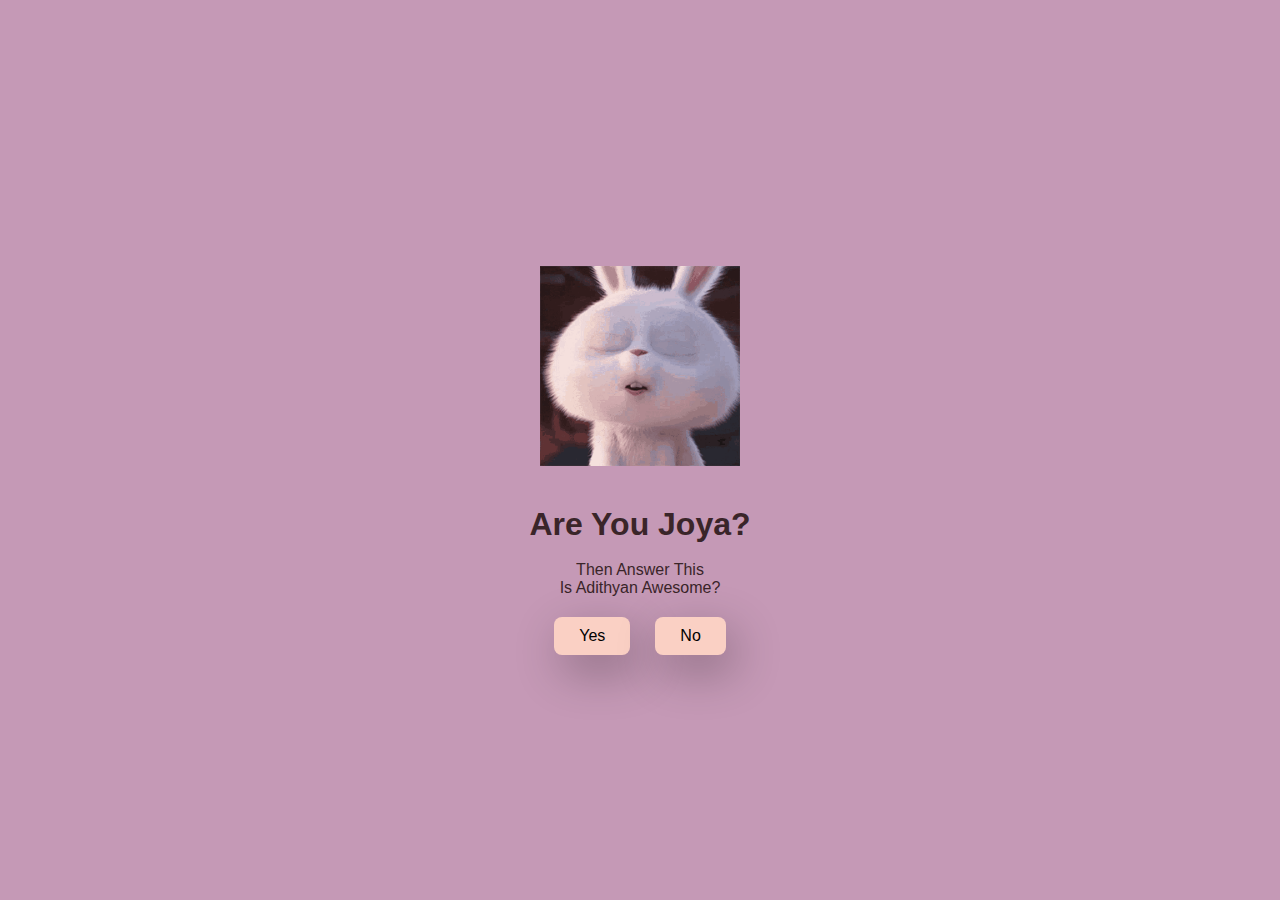
<file: index.html>
<!DOCTYPE html>
<html lang ="en">
    <head>
        <meta charset="UTF-8">
        <meta name="viewport" content ="width=device-width, initial-scale=1.0">
        <title>Suprise</title>
        <link rel="stylesheet" href="./style.css"/>
        <style>
            .color1{
            color: #3a2529;

            }
            .color2{
            color: #291d1f23;

            }
        </style>
    </head>
    <body>
        <div class="container">
            <div class="container">
                <img src="assets/snowball.gif" alt="Snowball GIF" style="width: 100%;">
            </div>
            <div class="color1"><h1>Are You Joya?</h1>
                <br>
            <p>Then Answer This<br>Is Adithyan Awesome?</p></div>
            
            <div class="btn">
                <a href="yes.html">Yes</a>
                <a href="no1.html">No</a>

            </div>
            
        </div>
    </body>
</html>
</file>
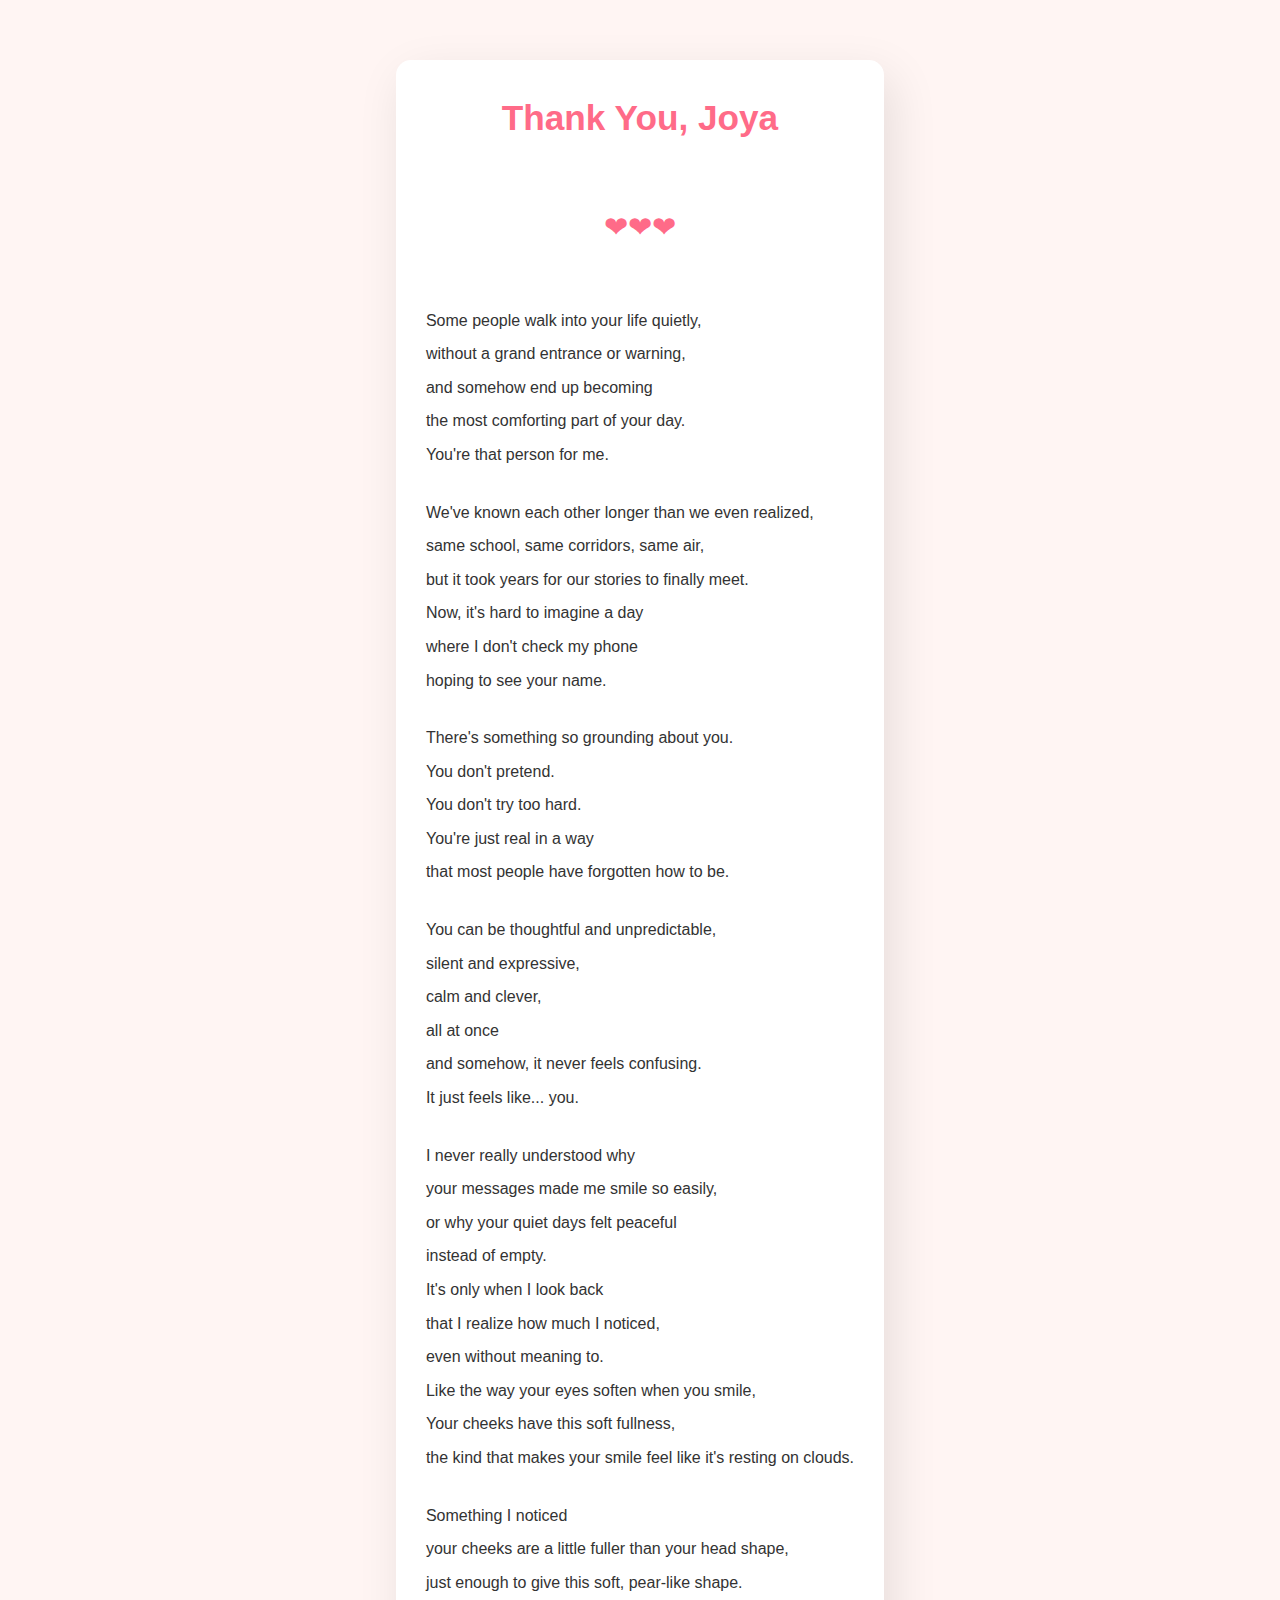
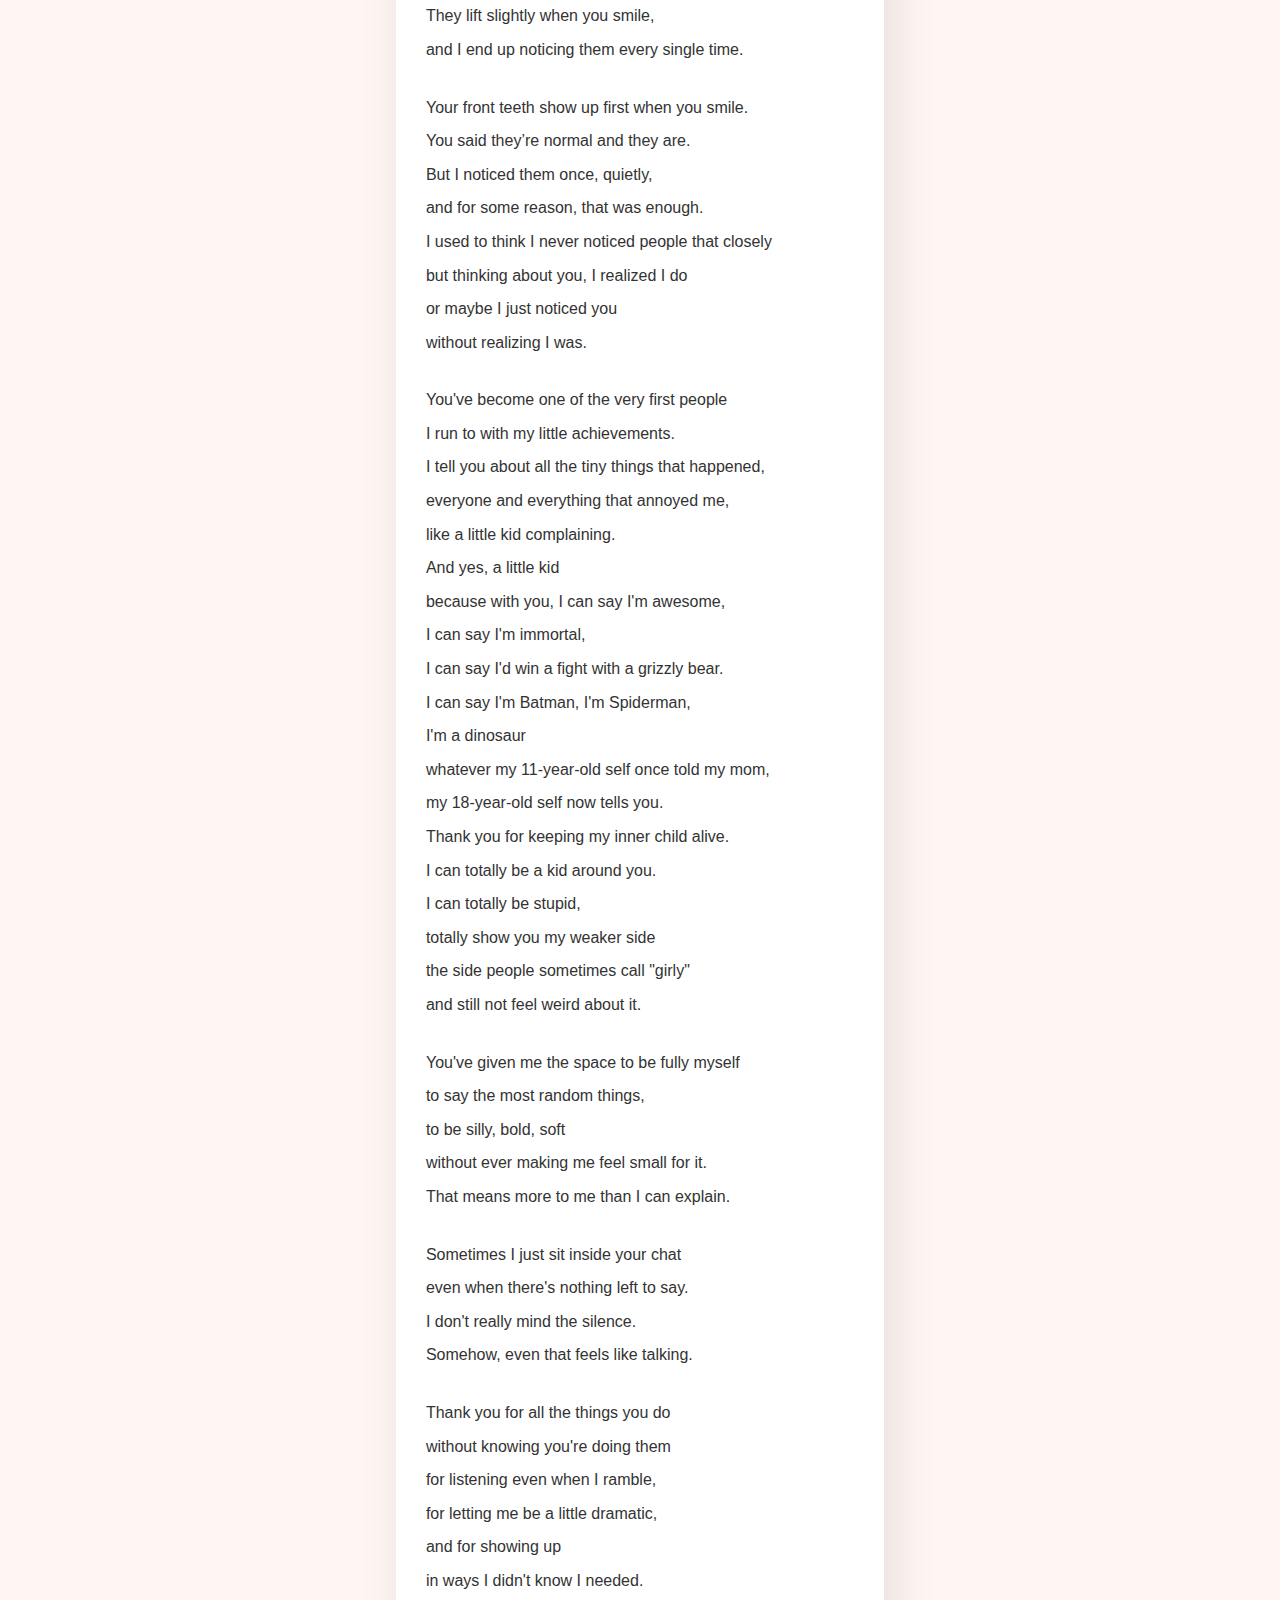
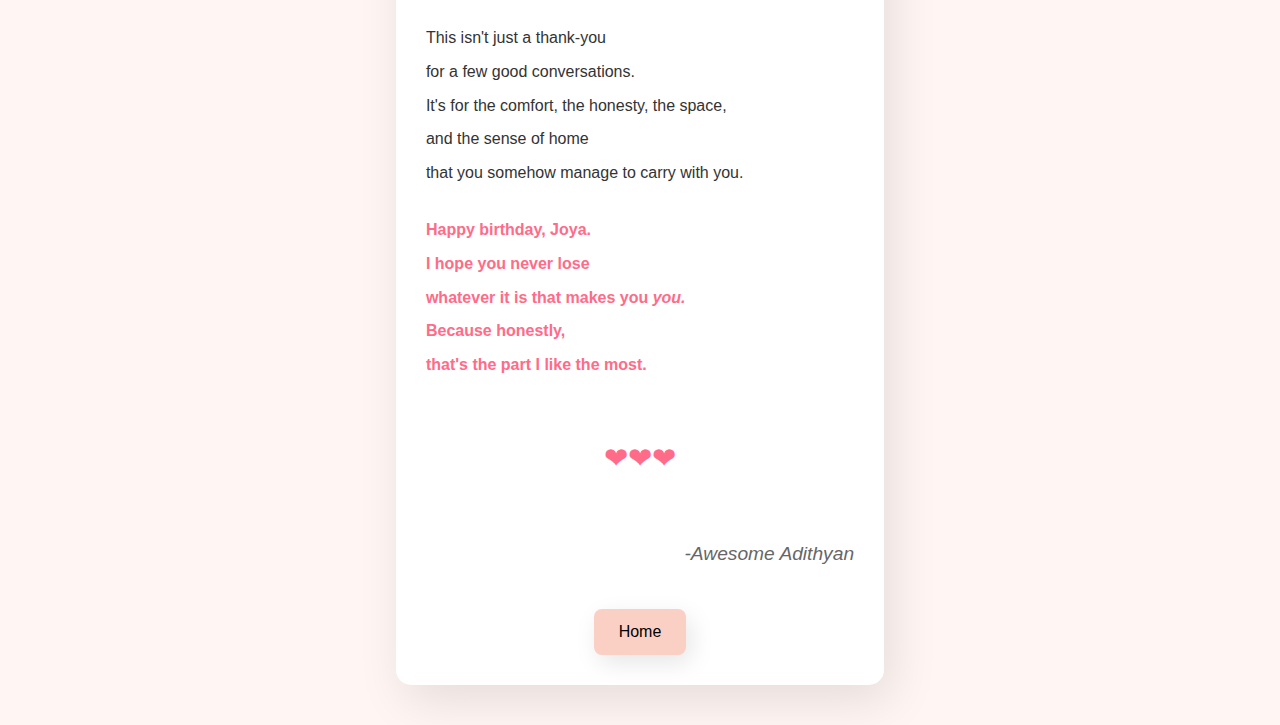
<file: gift.html>
<!DOCTYPE html>
<html lang="en">
<head>
    <meta charset="UTF-8">
    <meta name="viewport" content="width=device-width, initial-scale=1.0">
    <title>For Joya</title>
    <link rel="stylesheet" href="./style.css"/>
    <style>
        body {
            font-family: 'Georgia', serif;
            background-color: #FFF5F3;
            color: #333;
            line-height: 1.6;
            padding: 20px;
            max-width: 700px;
            margin: 0 auto;
        }
        
        .poem-container {
            background-color: white;
            padding: 30px;
            border-radius: 15px;
            box-shadow: 0.5rem 1rem 3rem hsl(0,0%,0%,0.1);
            margin-top: 20px;
        }
        
        h1 {
            color: #FF6B88;
            text-align: center;
            margin-bottom: 25px;
            font-weight: normal;
            font-size: 2.2em;
        }
        
        .poem-section {
            margin-bottom: 2em;
        }
        
        .poem-line {
    display: block;
    margin-bottom: 0.5em;
    text-align: left;
    padding-left: 0;
    margin-left: 0;
}

.poem-line1 {
    display: block;
    margin-bottom: 0.5em;
    text-align: left;
    color: #FF6B88;
    font-weight: bold;
    padding-left: 0;
    margin-left: 0;
}

        
        .poem-line.center {
            text-align: center;
            padding-left: 0;
            text-indent: 0;
            margin-left: 0;
            margin-top: 1.5em;
            margin-bottom: 1.5em;
        }
        
        .highlight {
            color: #FF6B88;
            font-weight: bold;
        }
        
        .signature {
            font-style: italic;
            text-align: right;
            margin-top: 20px;
            font-size: 1.2em;
            color: #666;
        }
        
        .hearts {
            text-align: center;
            font-size: 1.8em;
            color: #FF6B88;
            margin: 2em 0;
            animation: pulse 1.5s infinite;
        }
        
        @keyframes pulse {
            0% { transform: scale(1); }
            50% { transform: scale(1.3); }
            100% { transform: scale(1); }
        }
        
        .nav-buttons {
             display: flex;
            justify-content: center;
            align-items: center;
            margin-top: 40px;
        }           

        
        .nav-btn {
            text-decoration: none;
            color: black;
            background-color: #FAD0C4;
            align-items: center;
            padding: 10px 25px;
            border-radius: 8px;
            box-shadow: 0.3rem 0.5rem 1.5rem hsl(0,0%,0%,0.1);
            transition: all 0.3s ease;
        }
        
        .nav-btn:hover {
            transform: translateY(-2px);
            box-shadow: 0.5rem 0.8rem 2rem hsl(0,0%,0%,0.15);
        }
        
        .nav-btn.highlight-btn {
            background-color: #FFD1DC;
        }
    </style>
</head>
<body>
    <div class="container">
        <div class="poem-container">
            <h1><b>Thank You, Joya</b></h1>
            
            <div class="hearts">❤❤❤</div>
            
            <div class="poem-section">
                <span class="poem-line">Some people walk into your life quietly,</span>
                <span class="poem-line">without a grand entrance or warning,</span>
                <span class="poem-line">and somehow end up becoming</span>
                <span class="poem-line">the most comforting part of your day.</span>
                <span class="poem-line">You're that person for me.</span>
            </div>
            
            <div class="poem-section">
                <span class="poem-line">We've known each other longer than we even realized,</span>
                <span class="poem-line">same school, same corridors, same air,</span>
                <span class="poem-line">but it took years for our stories to finally meet.</span>
                <span class="poem-line">Now, it's hard to imagine a day</span>
                <span class="poem-line">where I don't check my phone</span>
                <span class="poem-line">hoping to see your name.</span>
            </div>
            
            <div class="poem-section">
                <span class="poem-line">There's something so grounding about you.</span>
                <span class="poem-line">You don't pretend.</span>
                <span class="poem-line">You don't try too hard.</span>
                <span class="poem-line">You're just real in a way</span>
                <span class="poem-line">that most people have forgotten how to be.</span>
            </div>
            
            <div class="poem-section">
                <span class="poem-line">You can be thoughtful and unpredictable,</span>
                <span class="poem-line">silent and expressive,</span>
                <span class="poem-line">calm and clever,</span>
                <span class="poem-line">all at once</span>
                <span class="poem-line">and somehow, it never feels confusing.</span>
                <span class="poem-line">It just feels like... you.</span>
            </div>
            
            <div class="poem-section">
                <span class="poem-line">I never really understood why</span>
                <span class="poem-line">your messages made me smile so easily,</span>
                <span class="poem-line">or why your quiet days felt peaceful</span>
                <span class="poem-line">instead of empty.</span>
                <span class="poem-line">It's only when I look back</span>
                <span class="poem-line">that I realize how much I noticed,</span>
                <span class="poem-line">even without meaning to.</span>
                <span class="poem-line">Like the way your eyes soften when you smile,</span>
                <span class="poem-line">Your cheeks have this soft fullness,</span>
                <span class="poem-line">the kind that makes your smile feel like it's resting on clouds.</span>
            </div>
            
            
            
            <div class="poem-section">
                <span class="poem-line">Something I noticed</span>
                <span class="poem-line">your cheeks are a little fuller than your head shape,</span>
                <span class="poem-line">just enough to give this soft, pear-like shape.</span>
                <span class="poem-line">They lift slightly when you smile,</span>
                <span class="poem-line">and I end up noticing them every single time.</span>
            </div>

            <div class="poem-section">
                <span class="poem-line">Your front teeth show up first when you smile.</span>
                <span class="poem-line">You said they’re normal and they are.</span>
                <span class="poem-line">But I noticed them once, quietly,</span>
                <span class="poem-line">and for some reason, that was enough.</span>
                <span class="poem-line">I used to think I never noticed people that closely</span>
                <span class="poem-line">but thinking about you, I realized I do</span>
                <span class="poem-line">or maybe I just noticed you</span>
                <span class="poem-line">without realizing I was.</span>
            </div>
            
           

            
            
            
            <div class="poem-section">
                <span class="poem-line">You've become one of the very first people</span>
                <span class="poem-line">I run to with my little achievements.</span>
                <span class="poem-line">I tell you about all the tiny things that happened,</span>
                <span class="poem-line">everyone and everything that annoyed me,</span>
                <span class="poem-line">like a little kid complaining.</span>
                <span class="poem-line">And yes, a little kid</span>
                <span class="poem-line">because with you, I can say I'm awesome,</span>
                <span class="poem-line">I can say I'm immortal,</span>
                <span class="poem-line">I can say I'd win a fight with a grizzly bear.</span>
                <span class="poem-line">I can say I'm Batman, I'm Spiderman,</span>
                <span class="poem-line">I'm a dinosaur</span>
                <span class="poem-line">whatever my 11-year-old self once told my mom,</span>
                <span class="poem-line">my 18-year-old self now tells you.</span>
                <span class="poem-line">Thank you for keeping my inner child alive.</span>
                <span class="poem-line">I can totally be a kid around you.</span>
                <span class="poem-line">I can totally be stupid,</span>
                <span class="poem-line">totally show you my weaker side</span>
                <span class="poem-line">the side people sometimes call "girly"</span>
                <span class="poem-line">and still not feel weird about it.</span>
            </div>
            
            <div class="poem-section">
                <span class="poem-line">You've given me the space to be fully myself</span>
                <span class="poem-line">to say the most random things,</span>
                <span class="poem-line">to be silly, bold, soft</span>
                <span class="poem-line">without ever making me feel small for it.</span>
                <span class="poem-line">That means more to me than I can explain.</span>
            </div>
            
            <div class="poem-section">
                <span class="poem-line">Sometimes I just sit inside your chat</span>
                <span class="poem-line">even when there's nothing left to say.</span>
                <span class="poem-line">I don't really mind the silence.</span>
                <span class="poem-line">Somehow, even that feels like talking.</span>
            </div>
            
            <div class="poem-section">
                <span class="poem-line">Thank you for all the things you do</span>
                <span class="poem-line">without knowing you're doing them</span>
                <span class="poem-line">for listening even when I ramble,</span>
                <span class="poem-line">for letting me be a little dramatic,</span>
                <span class="poem-line">and for showing up</span>
                <span class="poem-line">in ways I didn't know I needed.</span>
            </div>
            
            <div class="poem-section">
                <span class="poem-line">This isn't just a thank-you</span>
                <span class="poem-line">for a few good conversations.</span>
                <span class="poem-line">It's for the comfort, the honesty, the space,</span>
                <span class="poem-line">and the sense of home</span>
                <span class="poem-line">that you somehow manage to carry with you.</span>
            </div>
            
            <div class="poem-section">
                <span class="poem-line1">Happy birthday, Joya.</span>
                <span class="poem-line1">I hope you never lose</span>
                <span class="poem-line1">whatever it is that makes you <i>you.</i></span>
                <span class="poem-line1">Because honestly,</span>
                <span class="poem-line1">that's the part I like the most.</span>
            </div>
            
            <div class="hearts">❤❤❤</div>
            
            <div class="signature">
                <p>-Awesome Adithyan</p>
            </div>
            
            <div class="nav-buttons">
                <a href="index.html" class="nav-btn"> Home</a>
            </div>
        </div>
    </div>
</body>
</html>
</file>
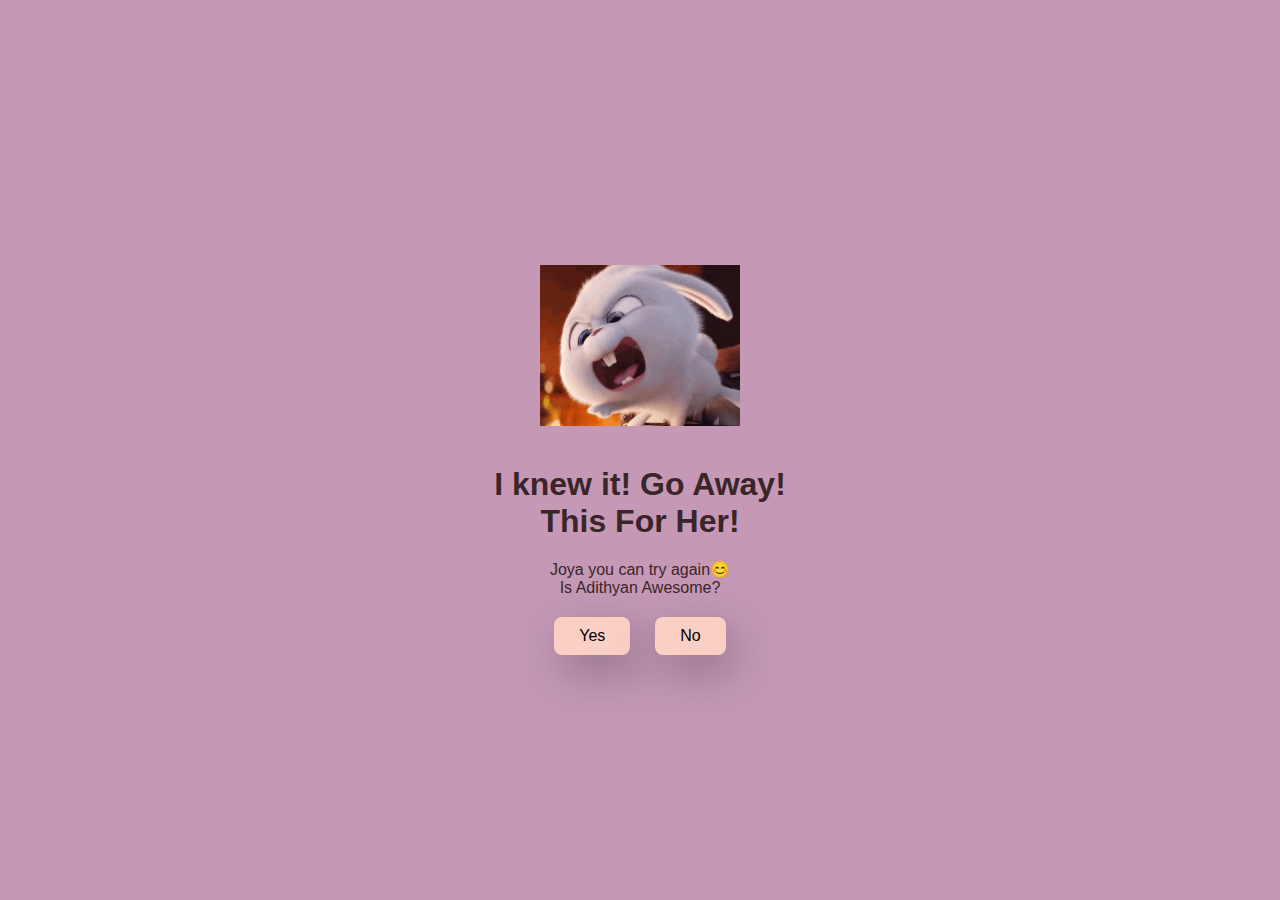
<file: no1.html>
<!DOCTYPE html>
<html lang ="en">
    <head>
        <meta charset="UTF-8">
        <meta name="viewport" content ="width=device-width, initial-scale=1.0">
        <title>Suprise</title>
        <link rel="stylesheet" href="./style.css"/>
        <style>
            .color1{
            color: #3a2529;

            }
            .color2{
            color: #291d1f23;

            }
        </style>
    </head>
    <body>
        <div class="container">
            <div class="container">
                <img src="assets/shouting.gif" alt="Angry GIF" style="width: 100%;">
            </div>
            
            <script type="text/javascript" async src="https://tenor.com/embed.js"></script>
            <h1 class="color1"> I knew it! Go Away! <br>This For Her!</h1>
            <p class="color1">Joya you can try again😊<br>Is Adithyan Awesome?</p>
            <div class="btn">
                <a href="yes.html">Yes</a>
                <a href="no2.html">No</a>

            </div>
        </div>
    </body>
</html>
</file>
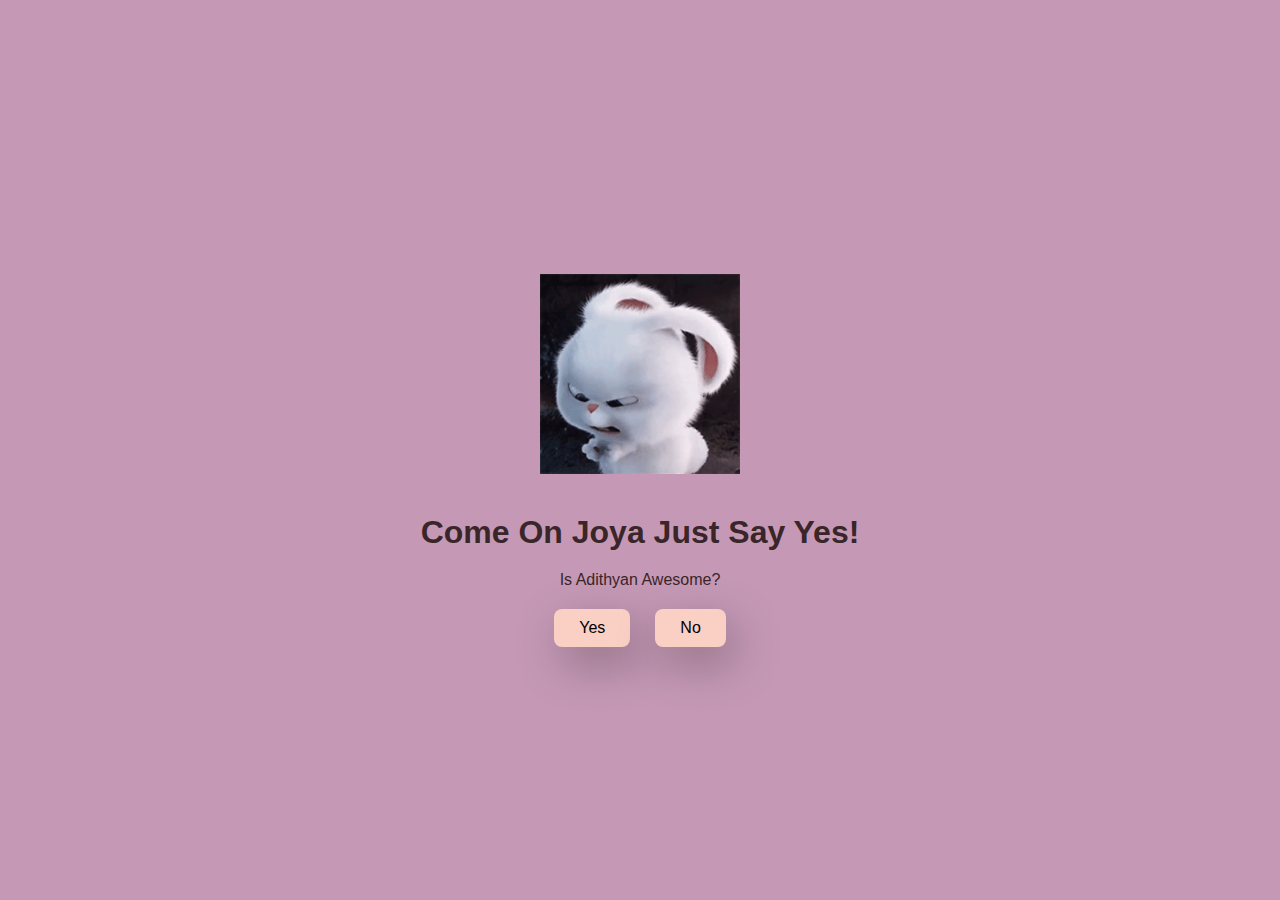
<file: no2.html>
<!DOCTYPE html>
<html lang ="en">
    <head>
        <meta charset="UTF-8">
        <meta name="viewport" content ="width=device-width, initial-scale=1.0">
        <title>Suprise</title>
        <link rel="stylesheet" href="./style.css"/>
        <style>
            .color1{
            color: #3a2529;

            }
            .color2{
            color: #291d1f23;

            }
        </style>
    </head>
    <body>
        <div class="container">
            <div class="container">
                <img src="assets/no2.gif" alt="Angry GIF" style="width: 100%;">
            </div>
            
            <script type="text/javascript" async src="https://tenor.com/embed.js"></script>
            <h1 class="color1"> Come On Joya Just Say Yes!</h1>
            <p class="color1">Is Adithyan Awesome?</p>
            <div class="btn">
                <a href="yes.html">Yes</a>
                <a href="no3.html">No</a>

            </div>
        </div>
    </body>
</html>
</file>
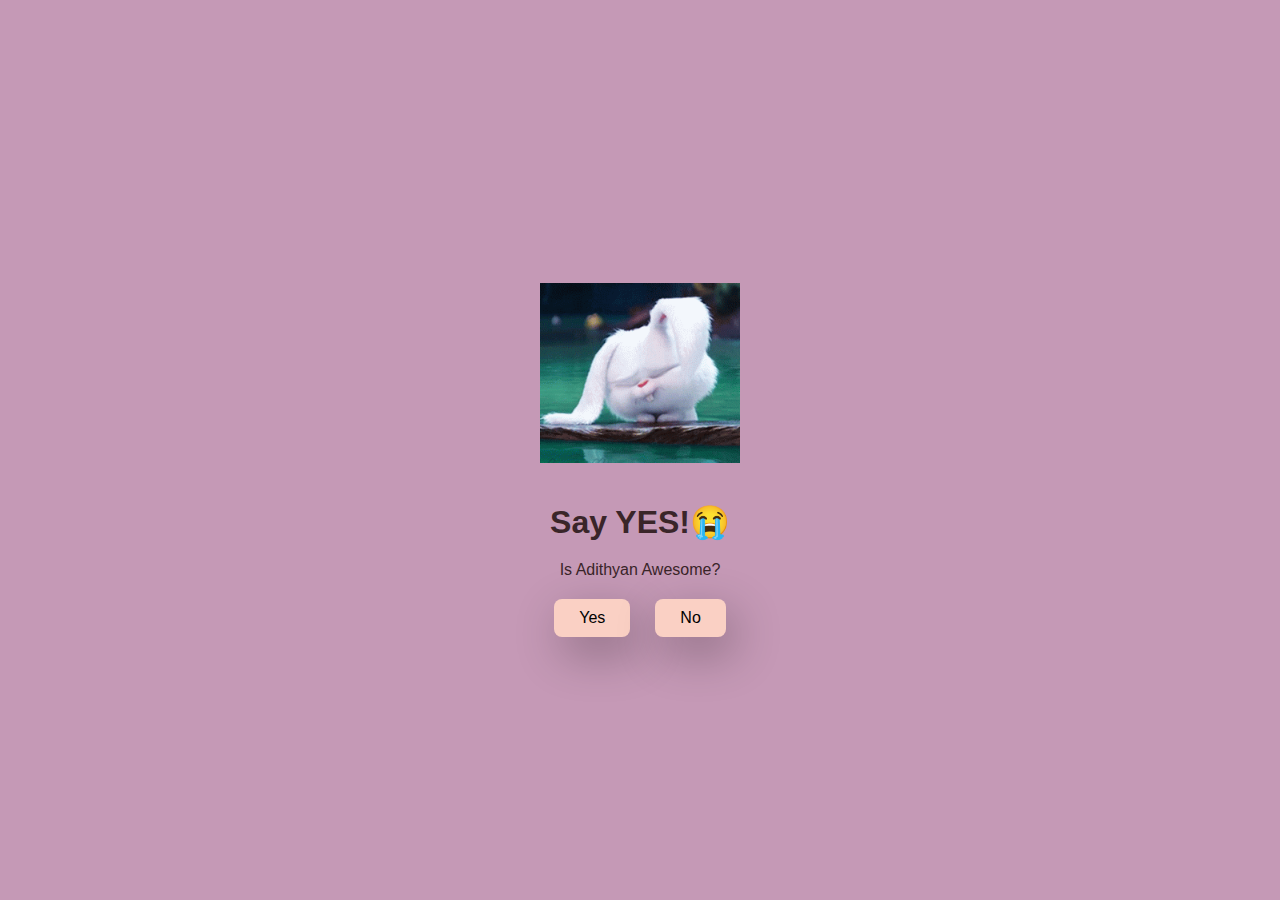
<file: no3.html>
<!DOCTYPE html>
<html lang ="en">
    <head>
        <meta charset="UTF-8">
        <meta name="viewport" content ="width=device-width, initial-scale=1.0">
        <title>Suprise</title>
        <link rel="stylesheet" href="./style.css"/>
        <style>
            .color1{
            color: #3a2529;

            }
            .color2{
            color: #291d1f23;

            }
        </style>
    </head>
    <body>
        <div class="container">
            <div class="container">
                <img src="assets/no3.gif" alt="Angry GIF" style="width: 100%;">
            </div>
            
            <script type="text/javascript" async src="https://tenor.com/embed.js"></script>
            <h1 class="color1">Say YES!😭</h1>
            <p class="color1">Is Adithyan Awesome?</p>
            <div class="btn">
                <a href="yes.html">Yes</a>
                <a href="#" id="move-random">No</a>

            </div>
        </div>
        <script src="./script.js"> </script>
    </body>
</html>
</file>
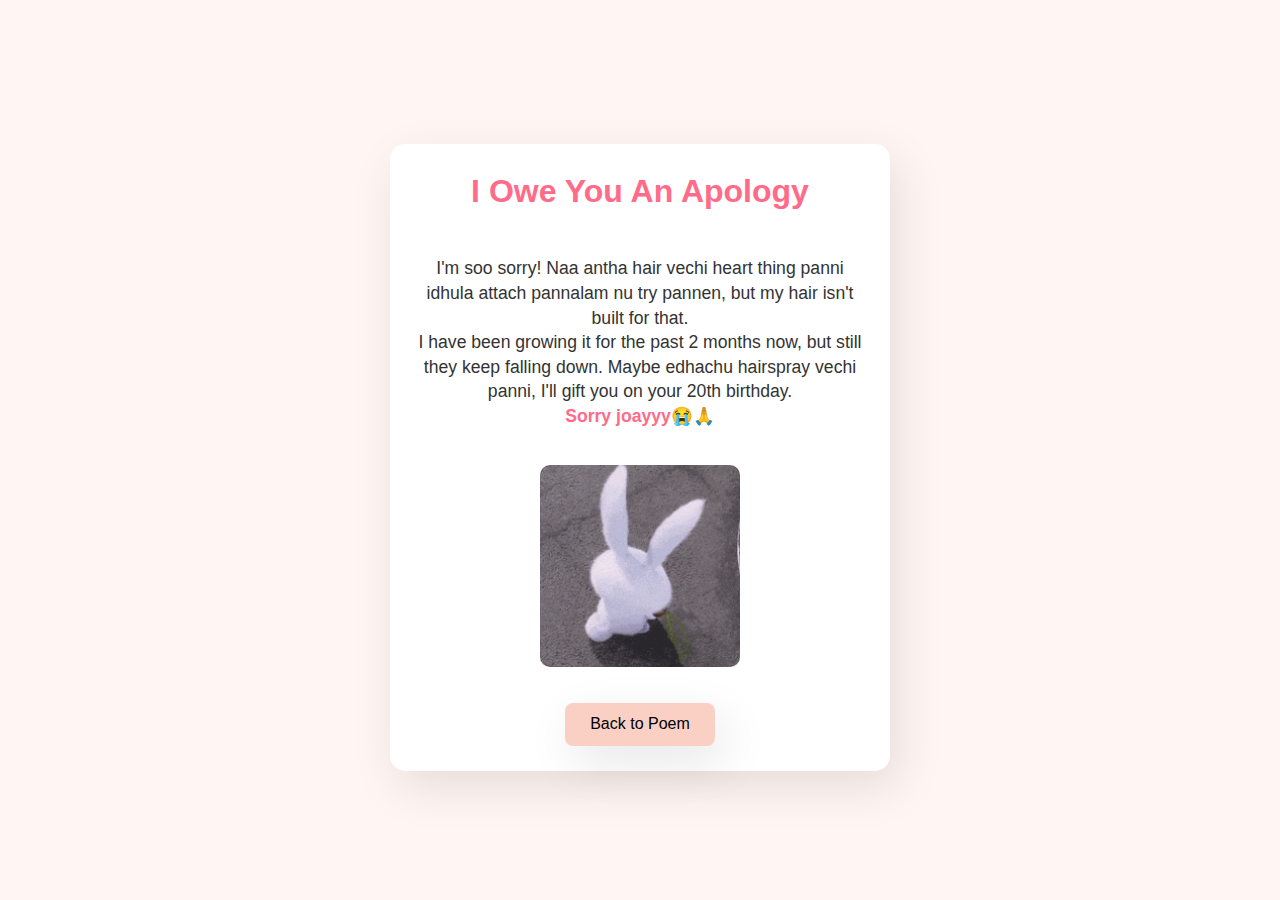
<file: sorry.html>
<!DOCTYPE html>
<html lang="en">
<head>
    <meta charset="UTF-8">
    <meta name="viewport" content="width=device-width, initial-scale=1.0">
    <title>For Joya</title>
    <link rel="stylesheet" href="./style.css"/>
    <style>
        body {
            font-family: 'Arial', sans-serif;
            background-color: #FFF5F3;
            color: #333;
            line-height: 1.4;
            padding: 20px;
            max-width: 800px;
            margin: 0 auto;
        }
        
        .apology-container {
            background-color: white;
            padding: 25px;
            border-radius: 15px;
            box-shadow: 0.5rem 1rem 3rem hsl(0,0%,0%,0.1);
            margin-top: 15px;
            
        }
        
        h1 {
            color: #FF6B88;
            margin-bottom: 20px;
        }
        
        .apology-text {
            font-size: 1.1em;
            margin-bottom: 1.5em;
            position: relative;
            text-align:center;
        }
        
        .highlight {
            color: #FF6B88;
            font-weight: bold;
        }
        
        .hearts {
            font-size: 1.5em;
            color: #FF6B88;
            margin: 15px 0;
            animation: pulse 1.5s infinite;
        }
        
        @keyframes pulse {
            0% { transform: scale(1); }
            50% { transform: scale(1.3); }
            100% { transform: scale(1); }
        }
        
        .back-btn {
            display: inline-block;
            margin-top: 20px;
            text-decoration: none;
            color: black;
            background-color: #FAD0C4;
            padding: 10px 25px;
            border-radius: 8px;
            box-shadow: 0.5rem 1rem 3rem hsl(0,0%,0%,0.1);
            transition: transform 0.3s ease;
        }
        
        .back-btn:hover {
            transform: translateY(-3px);
        }
        
        .broken-heart {
            font-size: 2em;
            display: inline-block;
            animation: broken 2s infinite;
            transform-origin: center;
        }
        
        @keyframes broken {
            0% { transform: rotate(0deg); }
            20% { transform: rotate(-15deg); }
            40% { transform: rotate(10deg); }
            60% { transform: rotate(-10deg); }
            80% { transform: rotate(5deg); }
            100% { transform: rotate(0deg); }
        }
    </style>
</head>
<body>
    <div class="container">
        <div class="apology-container">
            
            <h1>I Owe You An Apology</h1>
        </br>
            <div class="apology-text">
                <p><span >I'm soo sorry!</span> Naa antha hair vechi heart thing panni idhula attach pannalam nu try pannen, but my hair isn't built for that.</p>
                
                <p>I have been growing it for the past 2 months now, but still they keep falling down. Maybe edhachu hairspray vechi panni, I'll gift you on your 20th birthday.</p>
                
                <p class="highlight">Sorry joayyy😭🙏</p>
            </div>
            
            
            
            <div>
                <img src="assets/yes.gif" alt="Cute GIF" style="max-width: 200px; width: 100%; height: auto; border-radius: 10px; margin: 10px 0;">
            </div>
            
            <div style="text-align: center;">
                <a href="gift.html" class="back-btn">Back to Poem</a>
            </div>
        </div>
    </div>
</body>
</html>
</file>
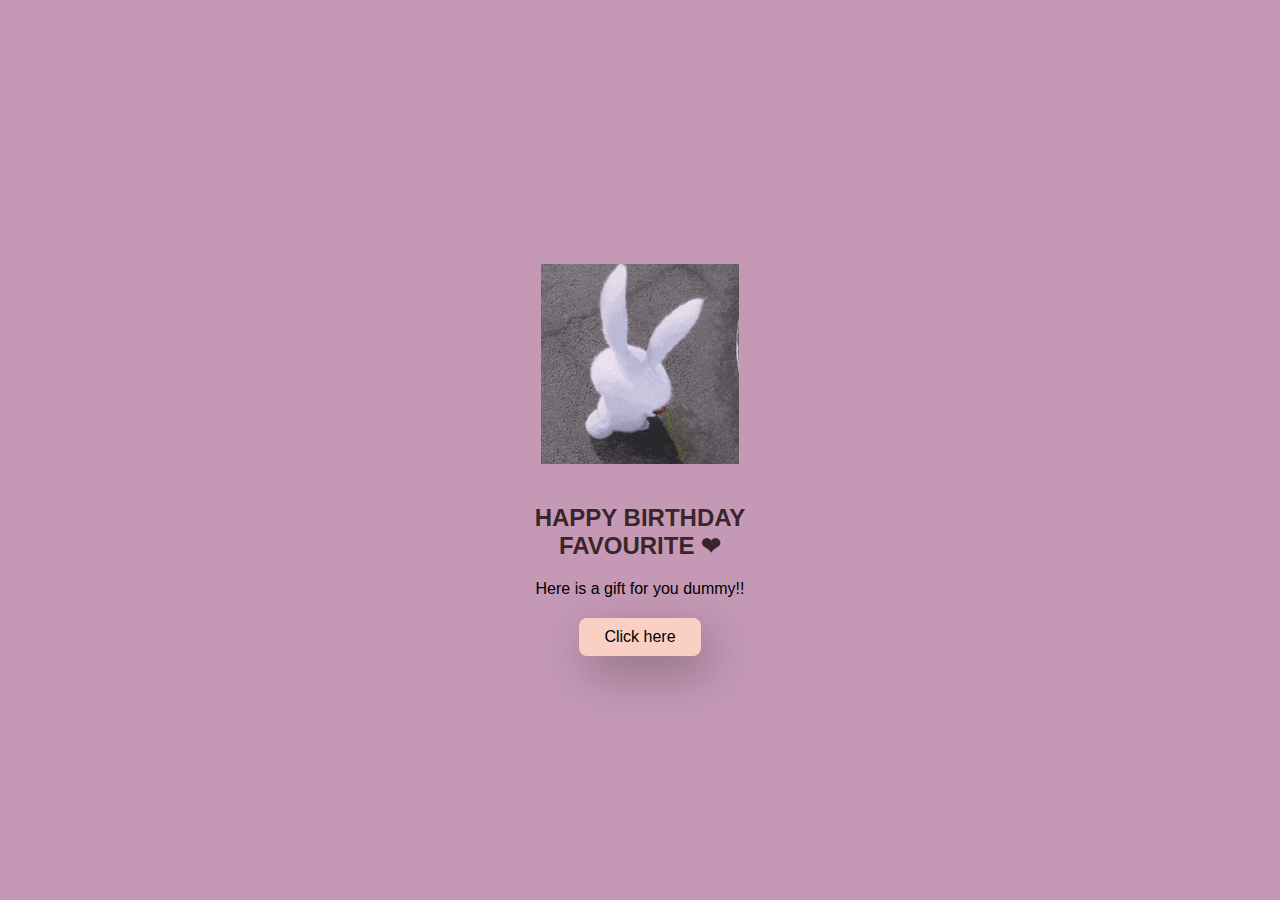
<file: yes.html>
<!DOCTYPE html>
<html lang ="en">
    <head>
        <meta charset="UTF-8">
        <meta name="viewport" content ="width=device-width, initial-scale=1.0">
        <title>Suprise</title>
        <link rel="stylesheet" href="./style.css"/>
        <style>
            .hearts {
            text-align: center;
            font-size: 1.5em;
            color: #3a2529;
            margin: 0px 0; /* Reduced from 20px */
            animation: pulse 1.5s infinite;
        }
        
        @keyframes pulse {
            0% { transform: scale(1); }
            50% { transform: scale(1.05); }
            100% { transform: scale(1); }
        }
        <style>
            .color1{
            color: #3a2529;

            }
            .color2{
            color: #291d1f23;

            }
        </style>
        </style>
    </head>
    <body>
        <div class="container">
            <div class="container">
                <img src="assets/yes.gif" alt="Snowball GIF" style="width: 100%;">
            </div>
            
            <h1 class="hearts">HAPPY BIRTHDAY<br>FAVOURITE ❤</h1>
            <p class="color1">Here is a gift for you dummy!!</p>
            <div class="btn">
                <a href="gift.html">Click here</a>
               

            </div>
            
        </div>
    </body>
</html>
</file>
<file: style.css>
*{
    margin: 0;
    padding: 0;
    box-sizing: border-box;
    font-family: sans-serif;
}

body{
    width: 100%;
    min-height: 100vh;
    display: flex;
    justify-content: center;
    align-items: center;
    background-color: #C599B6
}

.container{
    display: flex;
    flex-direction: column;
    text-align: center;
    align-items: center;
    gap: 20px;
    max-width: 500px;
    margin: 20px;
}

.container .tenor-gif-embed{
    max-width: 200px;
}

.container .btn{
    display: flex;
    gap: 25px;
}

.btn a{
    text-decoration: none;
    color: black;
    background-color: #FAD0C4;
    padding: 10px 25px;
    border-radius: 8px;
    box-shadow: 0.5rem 1rem 3rem hsl(0,0%,0%,0.3);
}

.container img {
    max-width: 200px;
    width: 100%;
    height: auto;
}

#move-random {
    transition: top 0.4s ease, left 0.4s ease;
}
</file>
